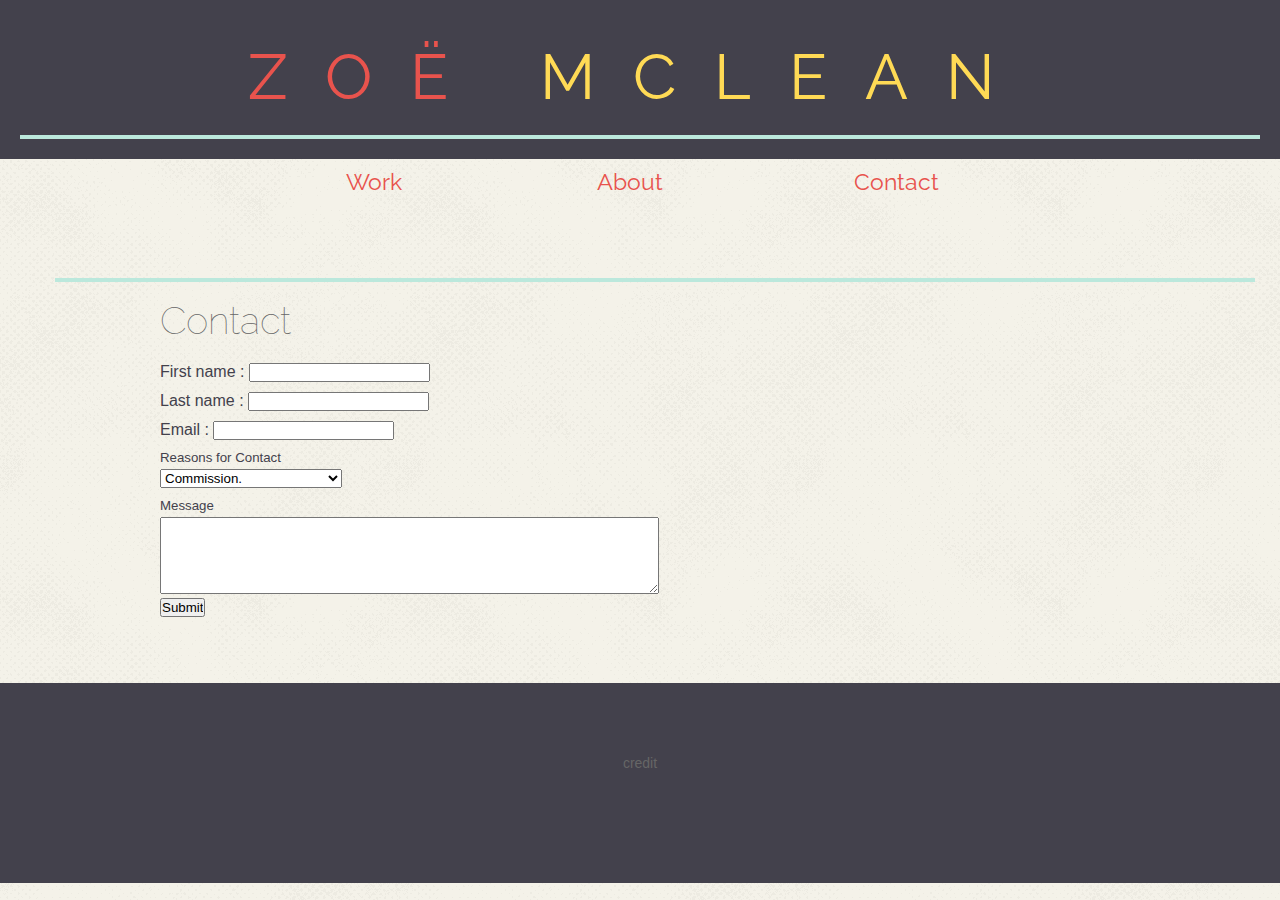
<file: contact.html>
<!DOCTYPE html>
<html lang="en">
<head>
	<meta charset="UTF-8">
	<title>Contact</title>
	<!--<link rel="stylesheet" href="http://basehold.it/24">-->
	<link rel="stylesheet" href="css/grid.css">
	<link rel="stylesheet" href="css/main.css">
	<link href='http://fonts.googleapis.com/css?family=Raleway:400,200,700' rel='stylesheet' type='text/css'>
</head>
<body>
	<header>
		<div class="content"><h1 class="header--top">Zoë <span class="sunshine">McLean</span></h1></div>
	</header>

	<nav>
		<div class="col-1-5 invisible"><div class="content"></div></div>
		<a class="col-1-5 topnav" href="http://">Work</a>
		<a class="col-1-5 topnav" href="http://">About</a>
		<a class="col-1-5 topnav" href="http://">Contact</a>
		<div class="col-1-5 invisible"><div class="content"></div></div>
	</nav>

	<div class="container">
		
	<!--Contact-->
		<div class="row break"></div>

		<div class="contact row">
			<div class="col-1-1">
				<div class="contact_imput">
				<h2>Contact</h2>
				<form action="" id="contact_form">
				<label for="firstName">First name : </label><input type="text" name="firstName" class="first_name"><br>

				Last name : <input type="text" name="lastName" class="last_name">
				<br>

				Email : <input type="text" name="email" class="email">
				<br>
				<h5>Reasons for Contact</h5>
				<select label="Reason for contact:" name="contactType"> 
				<optgroup label="Business">
					<option value="commissions">Commission.</option>
					<option value="requests">Request.</option>
					<option value="hiring">Job.</option>
					<option value="worldSaving">Saving the world.</option>
					<option value="mutiny">Mutiny on the high seas.</option>
				</optgroup>
				<optgroup label="Social">
					<option value="sayingHi">Just saying 'Hi'.</option>
					<option value="shootingBreeze"> Shooting the breeze.</option>
					<option value="prank">Prank email.</option>
					<option value="pVendetta">Personal Vendetta.</option>
				<optgroup label="Other">
					<option value="phopheticVision">Prophetic Vision.</option>
					<option value="pancakes">Pancakes.</option>
					<option value="baby">Children.</option>
					<option value="noneOfTheAbove">None of the above.</option>
				</optgroup>
				</select>
				<br>
				<h5>Message</h5>
				<textarea name="message" rows="5" cols="60"></textarea>
				<br>

				<input type="submit" value="Submit">


				</form>
				</div>
			</div>	
		</div>


	<!-- End of Container -->
	</div>

<footer>
	<div class="row">
		<div class="col-1-1">
			<div class="content">
				<p class="credit">credit</p>
			</div>
		</div>
	</div>
</footer>

</body>
</html>
</file>
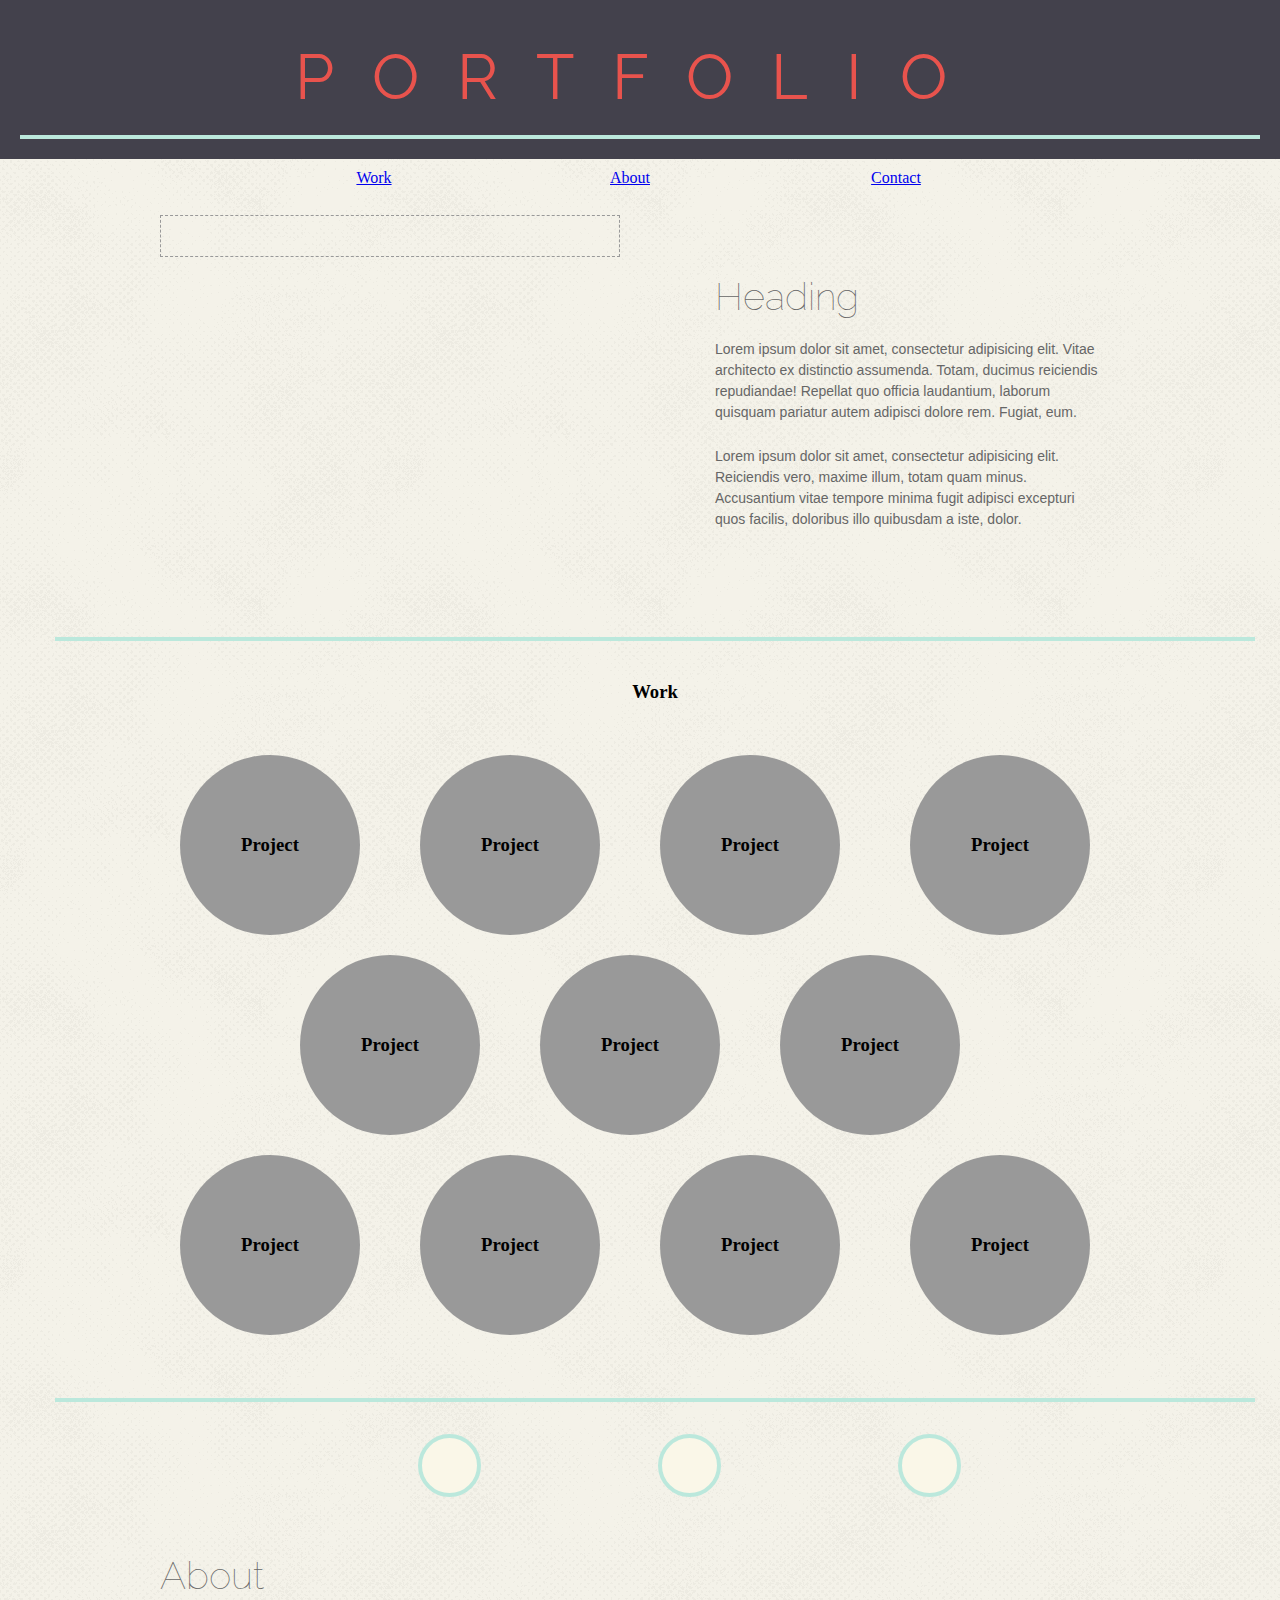
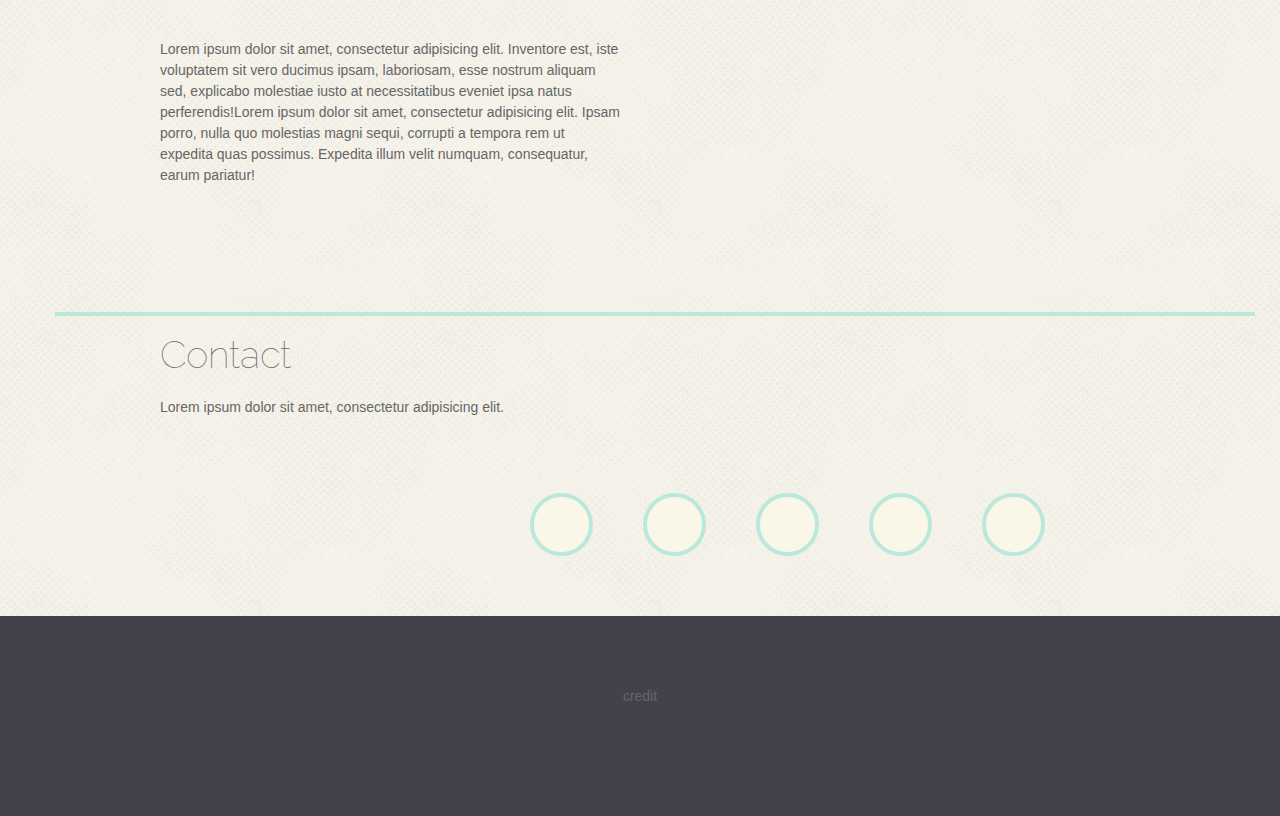
<file: idex.html>
<!DOCTYPE html>
<html lang="en">
<head>
	<meta charset="UTF-8">
	<title>Portfolio</title>
	<!--<link rel="stylesheet" href="http://basehold.it/24">-->
	<link rel="stylesheet" href="css/grid.css">
	<link rel="stylesheet" href="css/main.css">
	<link href='http://fonts.googleapis.com/css?family=Raleway:400,200,700' rel='stylesheet' type='text/css'>
</head>
<body>
	<header>
		<div class="content"><h1 class="header--top">Portfolio</h1></div>
	</header>

	<nav>
		<div class="col-1-5 invisible"><div class="content"></div></div>
		<a class="col-1-5" href="http://">Work</a>
		<a class="col-1-5" href="http://">About</a>
		<a class="col-1-5" href="http://">Contact</a>
		<div class="col-1-5 invisible"><div class="content"></div></div>
	</nav>

	<div class="container">
		<div class="row about">
			<div class="col-1-2">
				<div class="content brief place_holder"></div>
			</div>
			<div class="col-1-2">	
				<div class="content brief blurb">
					<h2>Heading</h2>
					<p>Lorem ipsum dolor sit amet, consectetur adipisicing elit. Vitae architecto ex distinctio assumenda. Totam, ducimus reiciendis repudiandae! Repellat quo officia laudantium, laborum quisquam pariatur autem adipisci dolore rem. Fugiat, eum.</p>
					<p>Lorem ipsum dolor sit amet, consectetur adipisicing elit. Reiciendis vero, maxime illum, totam quam minus. Accusantium vitae tempore minima fugit adipisci excepturi quos facilis, doloribus illo quibusdam a iste, dolor.</p>
				</div>
			</div>
			
		</div>

		<div class="row break">
			<div class="col-1-1">
				<div class="header--work">
					<h3 class="section_header">Work</h3>
				</div>
			</div>
		</div>
			
		

		<div class="row">
			<div class="col-1-4">
				<div class="content work">
					<h3 class="project">Project</h3>
				</div>
			</div>
			<div class="col-1-4">
				<div class="content work">
					<h3 class="project">Project</h3>
				</div>
			</div>
			<div class="col-1-4">
				<div class="content work">
					<h3 class="project">Project</h3>
				</div>
			</div>
			<div class="col-1-4">
				<div class="content work">
					<h3 class="project">Project</h3>
				</div>
			</div>
		</div>

		<div class="row stagger">
			<div class="col-1-4">
				<div class="content work">
					<h3 class="project">Project</h3>
				</div>
			</div>
			<div class="col-1-4">
				<div class="content work">
					<h3 class="project">Project</h3>
				</div>
			</div>
			<div class="col-1-4">
				<div class="content work">
					<h3 class="project">Project</h3>
				</div>
			</div>
			<div class="col-1-4 hide">
				<div class="content work">
					<h3 class="project">Project</h3>
				</div>
			</div>
		</div>

		<div class="row">
			<div class="col-1-4">
				<div class="content work">
					<h3 class="project">Project</h3>
				</div>
			</div>
			<div class="col-1-4">
				<div class="content work">
					<h3 class="project">Project</h3>
				</div>
			</div>
			<div class="col-1-4">
				<div class="content work">
					<h3 class="project">Project</h3>
				</div>
			</div>
			<div class="col-1-4">
				<div class="content work">
					<h3 class="project">Project</h3>
				</div>
			</div>
		</div>


	<!--section break-->	
		<div class="row break">
			<div class="col-1-5">
				<div class="icon invisible"></div>
			</div>
			<div class="col-1-5">
				<div class="icon"></div>
			</div>
			<div class="col-1-5">
				<div class="icon"></div>
			</div>
			<div class="col-1-5">
				<div class="icon"></div>
			</div>
			<div class="col-1-5">
				<div class="icon invisible"></div>
			</div>
		</div>
		
	<!-- About -->

		<div class="row about">
			<div class="col-1-2">
				<h2 class="header--about">About</h2>
				<p class="spiel">Lorem ipsum dolor sit amet, consectetur adipisicing elit. Inventore est, iste voluptatem sit vero ducimus ipsam, laboriosam, esse nostrum aliquam sed, explicabo molestiae iusto at necessitatibus eveniet ipsa natus perferendis!Lorem ipsum dolor sit amet, consectetur adipisicing elit. Ipsam porro, nulla quo molestias magni sequi, corrupti a tempora rem ut expedita quas possimus. Expedita illum velit numquam, consequatur, earum pariatur!</p>
			</div>
			<div class="col-1-2">
				<div class="picture"></div>
			</div>
		</div>
	<!--Contact-->
		<div class="row break"></div>

		<div class="contact row">
			<div class="col-1-1">
				<div class="contact_imput">
				<h2>Contact</h2>
				<p>Lorem ipsum dolor sit amet, consectetur adipisicing elit.</p>
				</div>
			</div>	
		</div>

	<!--Social media-->

		<div class="row social_media">
			<div class="col-1-1">
				<div class="contact_particulars">
					<a class="icon" href="http://"></a>
					<a class="icon" href="http://"></a>
					<a class="icon" href="http://"></a>
					<a class="icon" href="http://"></a>
					<a class="icon" href="http://"></a>
					<p></p>
					<p></p>
				</div>
			</div>
		</div>

	<!-- End of Container -->
	</div>

<footer>
	<div class="row">
		<div class="col-1-1">
			<div class="content">
				<p class="credit">credit</p>
			</div>
		</div>
	</div>
</footer>

</body>
</html>
</file>
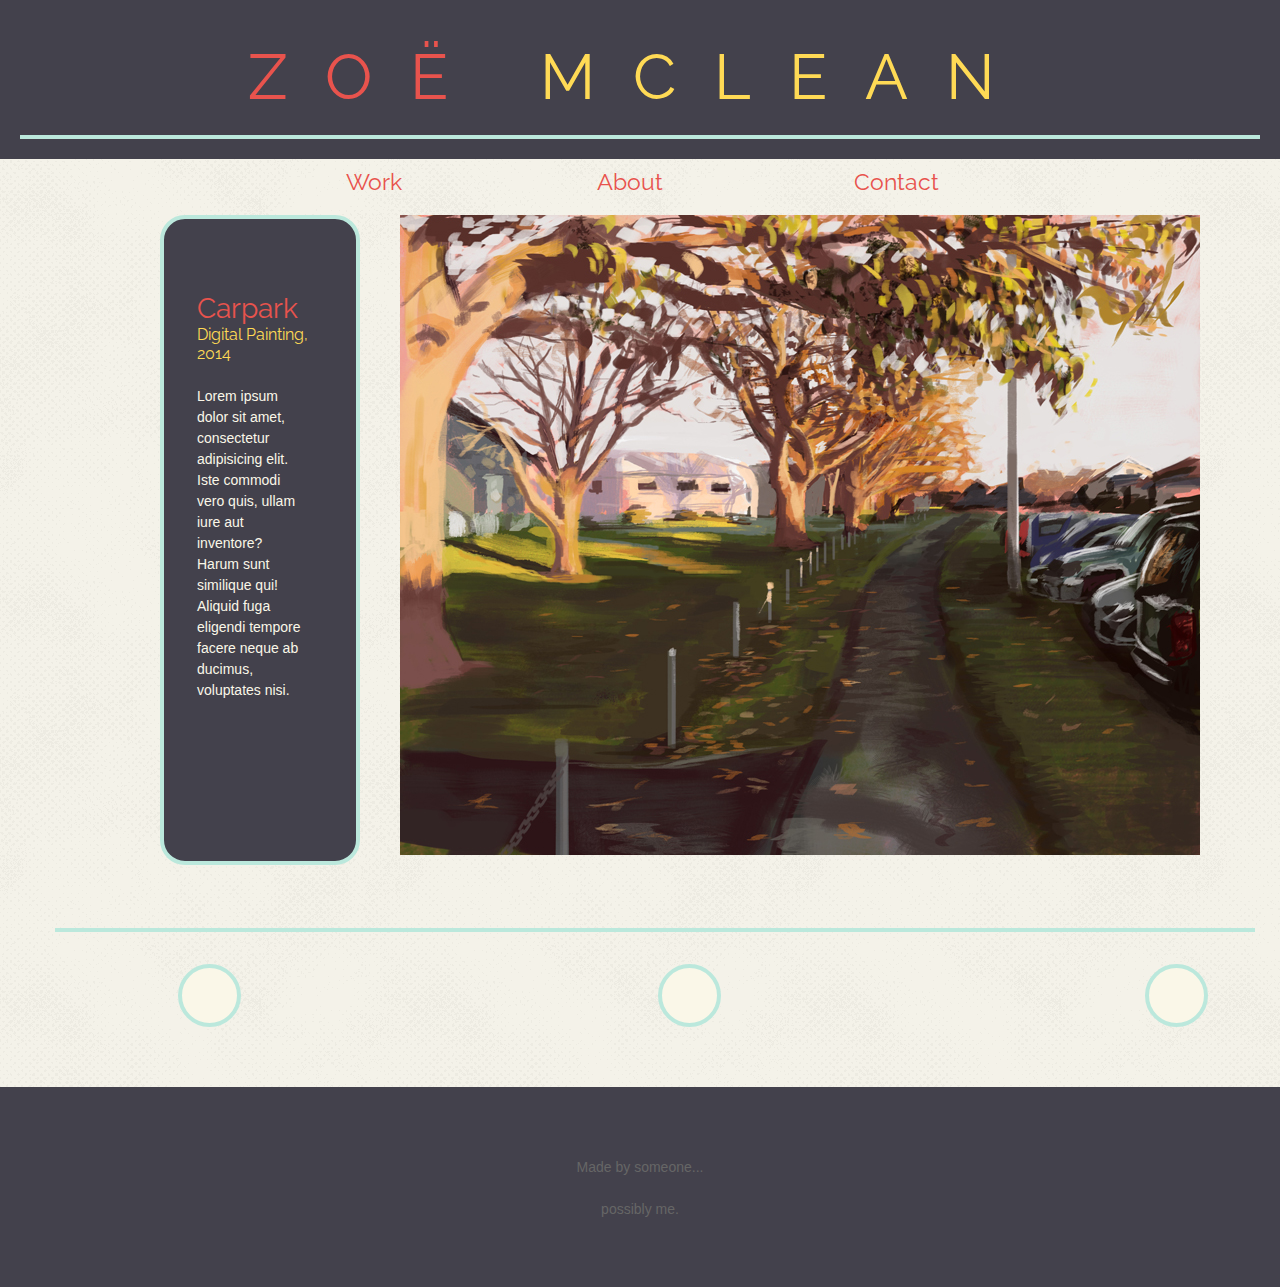
<file: project_carpark.html>
<!DOCTYPE html>
<html lang="en">
<head>
	<meta charset="UTF-8">
	<title>Carpark</title>
	<link rel="stylesheet" href="css/grid.css">
	<link rel="stylesheet" href="css/main.css">
	<link href='http://fonts.googleapis.com/css?family=Raleway:400,200,700' rel='stylesheet' type='text/css'>
</head>
<body>
	<header>
		<div class="content">
			<a class='home' href="index.html">
				<h1 class="header--top">Zoë <span class="sunshine">McLean</span></h1>
			</a>
		</div>
	</header>

	<nav>
		<div class="col-1-5 invisible"><div class="content"></div></div>
		<a class="col-1-5 topnav" href="http://">Work</a>
		<a class="col-1-5 topnav" href="http://">About</a>
		<a class="col-1-5 topnav" href="http://">Contact</a>
		<div class="col-1-5 invisible"><div class="content"></div></div>
	</nav>

	<div class="container">
		<div class="row">
			
			<div class="col-1-4">
				<div class="project_info">
					<h3 class="project_heading coral">Carpark</h3>
					<h4 class="project_subtitle sunshine">Digital Painting, 2014</h4>
					<p class="project_about">Lorem ipsum dolor sit amet, consectetur adipisicing elit. Iste commodi vero quis, ullam iure aut inventore? Harum sunt similique qui! Aliquid fuga eligendi tempore facere neque ab ducimus, voluptates nisi.</p>
				</div>
			</div>
		
			<div class="col-3-4 project_cotent">
				<div id="project--carpark"> <img src="assets/cE3_pathCars--small.jpg" alt="Digital painting of carpark in morning sun"></div>
			</div>
		</div>
	
			<!--section break-->	
		<div class="row break">
			<div class="col-1-5">
				<div class="icon"></div>
			</div>
			<div class="col-1-5">
				<div class="icon  invisible"><h1 class="icon_text"></h1></div>
			</div>
			<div class="col-1-5">
				<div class="icon"><h1 class="icon_text"></h1></div>
			</div>
			<div class="col-1-5">
				<div class="icon invisible"><h1 class="icon_text"></h1></div>
			</div>
			<div class="col-1-5">
				<div class="icon"></div>
			</div>
		</div>
	
	</div>

	<footer>
		<div class="row">
			<div class="col-1-1">
				<div class="content">
					<p class="credit">Made by someone...
					<br>
					<br>
						possibly me.
					</p>
				</div>
			</div>
		</div>
	</footer>
	
</body>
</html>
</file>
<file: css/grid.css>
* { 
		box-sizing: border-box;
		}

		.container { 
			max-width: 960px;
			margin: 0 auto;
		}

		.row {
			margin-bottom: 20px;
		}
		
		.row:after {
			content: " ";
			display: table;
			clear: both;
		}

		[class*='col-'] {
			float:left;
			padding-right: 20px;

		}
		[class*='col-']:last-of-type {
			padding-right: 0;
		}
		
		.col-1-1 {
			width: 100%;
		}

		.col-1-2 {
			width: 50%;
		}
		
		.col-1-3 {
			width: 33.333%;
		}

		.col-1-4 {
			width: 25%;
		}

		.col-1-5 {
			width: 20%;
		}
		
		.col-1-6 { 
			width: 16.6666%;
		}

		.col-1-8 {
			width: 12.5%;
		}

		.col-1-12 {
			width: 8.33333%;
		}

		.col-2-3 {
			width: 66.6666%;
		}

		.col-3-4 {
			width: 75%;
		}

		.col-2-5 {
			width: 40%;
		}
		
		.col-3-5 {
			width: 60%;
		}

		.content {
			/*background: #ececec;*/
			padding: 20px;
			text-align: center;
		}


		.inner_content {
			background: #fff;
</file>
<file: css/main.css>
* {
	padding: 0;
	margin: 0;
}
body {
	background-image: url("../assets/halftone.png");
}

.duck {
	color: #bbe8dc;
}

.coral {
	color: #E8534D;
}

.sunshine {
	color: #ffda55
}

a.home {
	text-decoration: none;
	width: 300px;
}

header {
	background-color: #43414c;
	margin-bottom: 10px;
}

h1.header--top {
	font-family: 'Raleway', sans-serif;
	font-size: 63px;
	letter-spacing: 38px;
	color: #e8534d;
	text-transform: uppercase;
	font-weight: normal;
	line-height: 39px;
	padding-bottom: 38px;
	padding-top: 38px;
	text-align: center;
	border-bottom: 4px solid #bbe8dc;
	left: 10px;

}

nav { 
	text-align: center;
	padding-bottom: 46px;
}

a.topnav {
	font-family: 'Raleway', sans-serif;
	text-decoration: none;
	color: #e8534d;
	font-size: 22.6px;
	font-weight: normal;
}

a.topnav:hover {
	color: #ffda55;
}

.about {
	background-image: url();
	background-size: cover;
}

p { 
font-size: 14px;
line-height: 1.5;
padding-bottom: 23px;
font-family: 'helevetica neue', sans-serif;
color: #666;
}


h2 {
	font-family: 'Raleway', sans-serif;
	font-size: 38px;
	padding-bottom: 23px;
	line-height: 38px;
	font-weight: lighter;
	color: #666;
}

h5 {
	font-weight: lighter;
	padding-bottom: 4px;
}

.brief {
	
}

.video {
	padding-bottom: 63px;
}


.blurb {
	text-align: left;
	font-family: "helevetica neue", sans-serif;
	font-size: 14px;
	line-height: 21px;
	color: #666;
	font-weight: lighter;
	padding-bottom: 21px;
	padding-left: 75px;
	padding-top: 63px;
}

.break {
	border-top: 4px solid #bbe8dc;
	margin-left: -105px;
	margin-bottom:;
	width: 1200px;
	margin-top: 63px

}

.section_header {
	text-align: center;
	margin-top: 40px;
	padding-bottom: 32px;
}

h2.section_header--work {
	font-size: 53px;
}






/*Circular project links*/
.work {
 
	height: 180px;
	width: 180px;
	border-radius: 50%;
	margin:0 auto;
	line-height: 180px;
	background-color: #999;
	padding: 0;

}

.stagger { 
	left: 12.5%;
	position: relative;
}

.hide {
	display: none;
}

h3.project_name {
	margin:auto;
	text-align: center;
	font-weight: normal;
	color: #fff;
	font-family: "Raleway", sans-serif;
	font-size: 23px;
	letter-spacing: 2px;
	text-transform: uppercase;
}

.work_icon {
	text-decoration: none;
}

.work_icon .project_name:hover {
	background-color: #ffda55;
	color: #fff;
	border-radius: 50%;
	opacity: 0.6;
}

#dovedale {
	background-image: url("../assets/cE3_pathCars--small.jpg");
}
#park_bench {
	background-image: url("../assets/cE2_pathBench--small.jpg");
	background-position: 50% 65%;
}
#field {
	background-image: url("../assets/colourExperiment1_field--yellow.jpg");
	background-position: 15% 15%;
}
#beasts {
	background-image: url("../assets/Farm2--small.jpg");
	background-position: 55% 45%;
}
#campus {
	background-image: url("../assets/cE4_campusframed--small.jpg");
	background-position: 90% 10% ;
}



.icon {
	background: #faf7e8;
	height: 63px;
	width: 63px;
	border: 4px solid #bbe8dc;
	border-radius: 50%;
	position: relative;
	left: 33.3333%;
	margin-top: 32px;
	margin-bottom: 40px;
	margin-left: 50px;
	float: left;
}

.icon_text{
	text-align: center;
	color: #ffda55;
	font-family: 'Raleway', sans-serif;
	line-height: 50px;
	font-size: 75px;
	font-weight: lighter;
}

.icon:hover {
	background: #ffda55;
	border: 4px solid #faf7e8;
}

.spiel {
	padding-top: 21px;
	text-align: left;
	font-family: "helevetica neue", sans-serif;
	font-size: 14px;
	line-height: 21px;
	color: #666;
	font-weight: lighter;
	padding-bottom: 63px

}



.project_info {
	width: 200px;
	border: 4px solid #bbe8dc;
	border-radius: 25px;
	padding: 15%;
	height: 650px;
	background-color: #43414c;
}

.project_heading {
	font-family: 'Raleway', sans-serif;
	font-weight: normal;
	font-size: 28px;
	padding-top: 40px;
}

.project_subtitle {
	font-family: 'Raleway', sans-serif;
	padding-bottom: 23px;
	font-weight: normal;
}
.project_about {
	padding-right: 20px;
	color: #faf7e8;
	font-weight: lighter;
}

form {
	text-align: left;
	font-family: 'helevetica neue', sans-serif;
	font-weight: lighter;
	color: #43414c;
	height: 300px;

}

input {
	margin-bottom:10px;

}
input[type=password] {
	width: 100px;
}

select {
	margin-bottom: 10px;
}

input[type=submit] {
	margin-bottom: 10
}
.thankyou {
	margin-bottom: 300px;
}



footer {
	height: 200px;
	background: #43414c;

	margin-bottom:;
	border-bottom-right-radius: 0px;
	border-bottom-left-radius: 0px;
	padding-top: 50px;
	width: initial;

}

.place_holder {

	border: 1px dashed #999;
}

.invisible {
	visibility: hidden;
}
</file>
